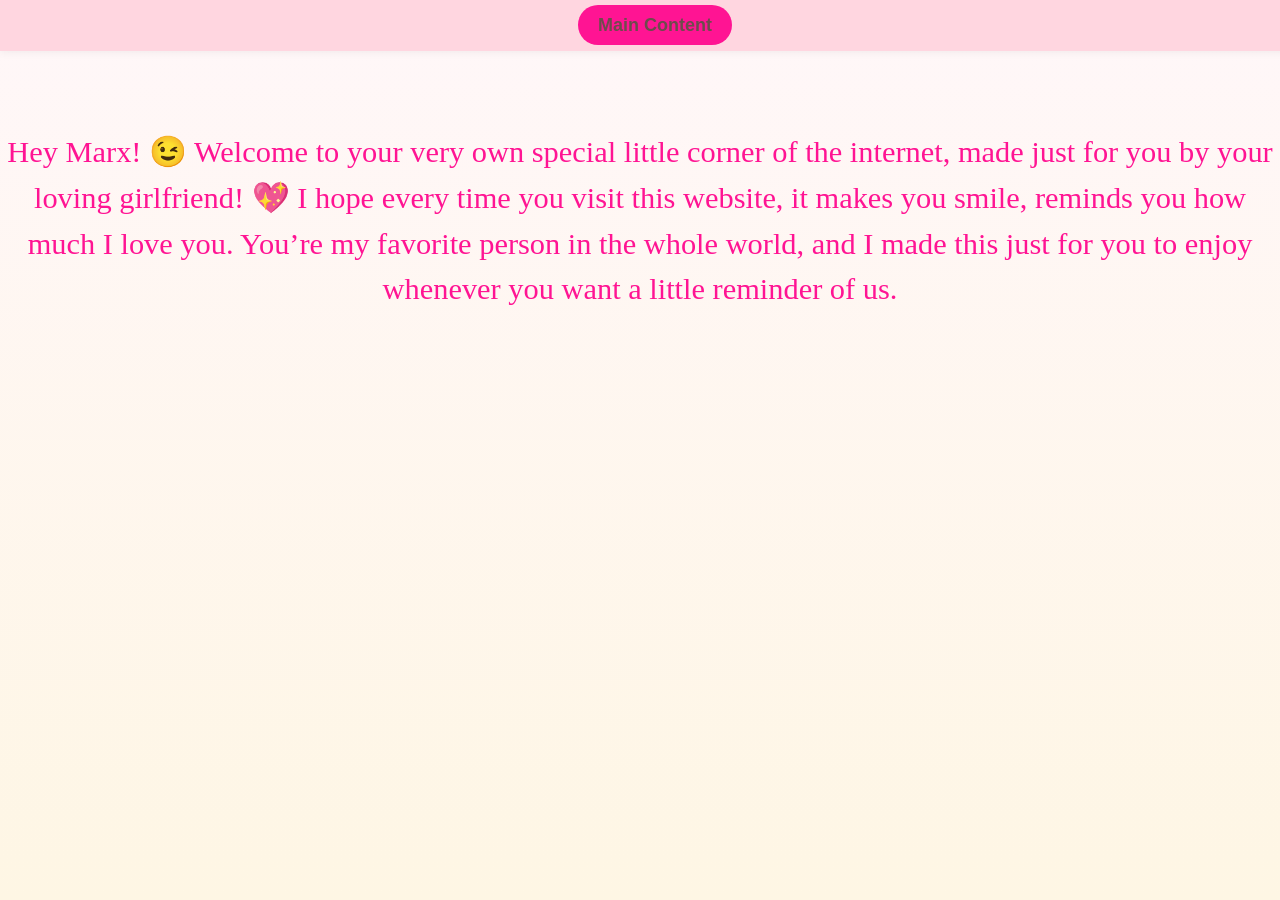
<file: index.html>
<!DOCTYPE html>
<html lang="en">
<head>
    <meta charset="UTF-8">
    <meta name="viewport" content="width=device-width, initial-scale=1.0">
    <title>For you</title>
    <link rel="stylesheet" href="style.css">
</head>
<body>
    <nav class="navbar">
  <a href="maincontent.html" class="nav-link">Main Content</a>
</nav>

<!-- Animation container -->
<div class="animation-container">
  <p class="animated-text">Hey Marx! 😉 Welcome to your very own special little corner of the internet, made just for you by your loving girlfriend! 💖 I hope every time you visit this website, it makes you smile, reminds you how much I love you. You’re my favorite person in the whole world, and I made this just for you to enjoy whenever you want a little reminder of us.</p>
</div>
    
</body>
</html>
</file>
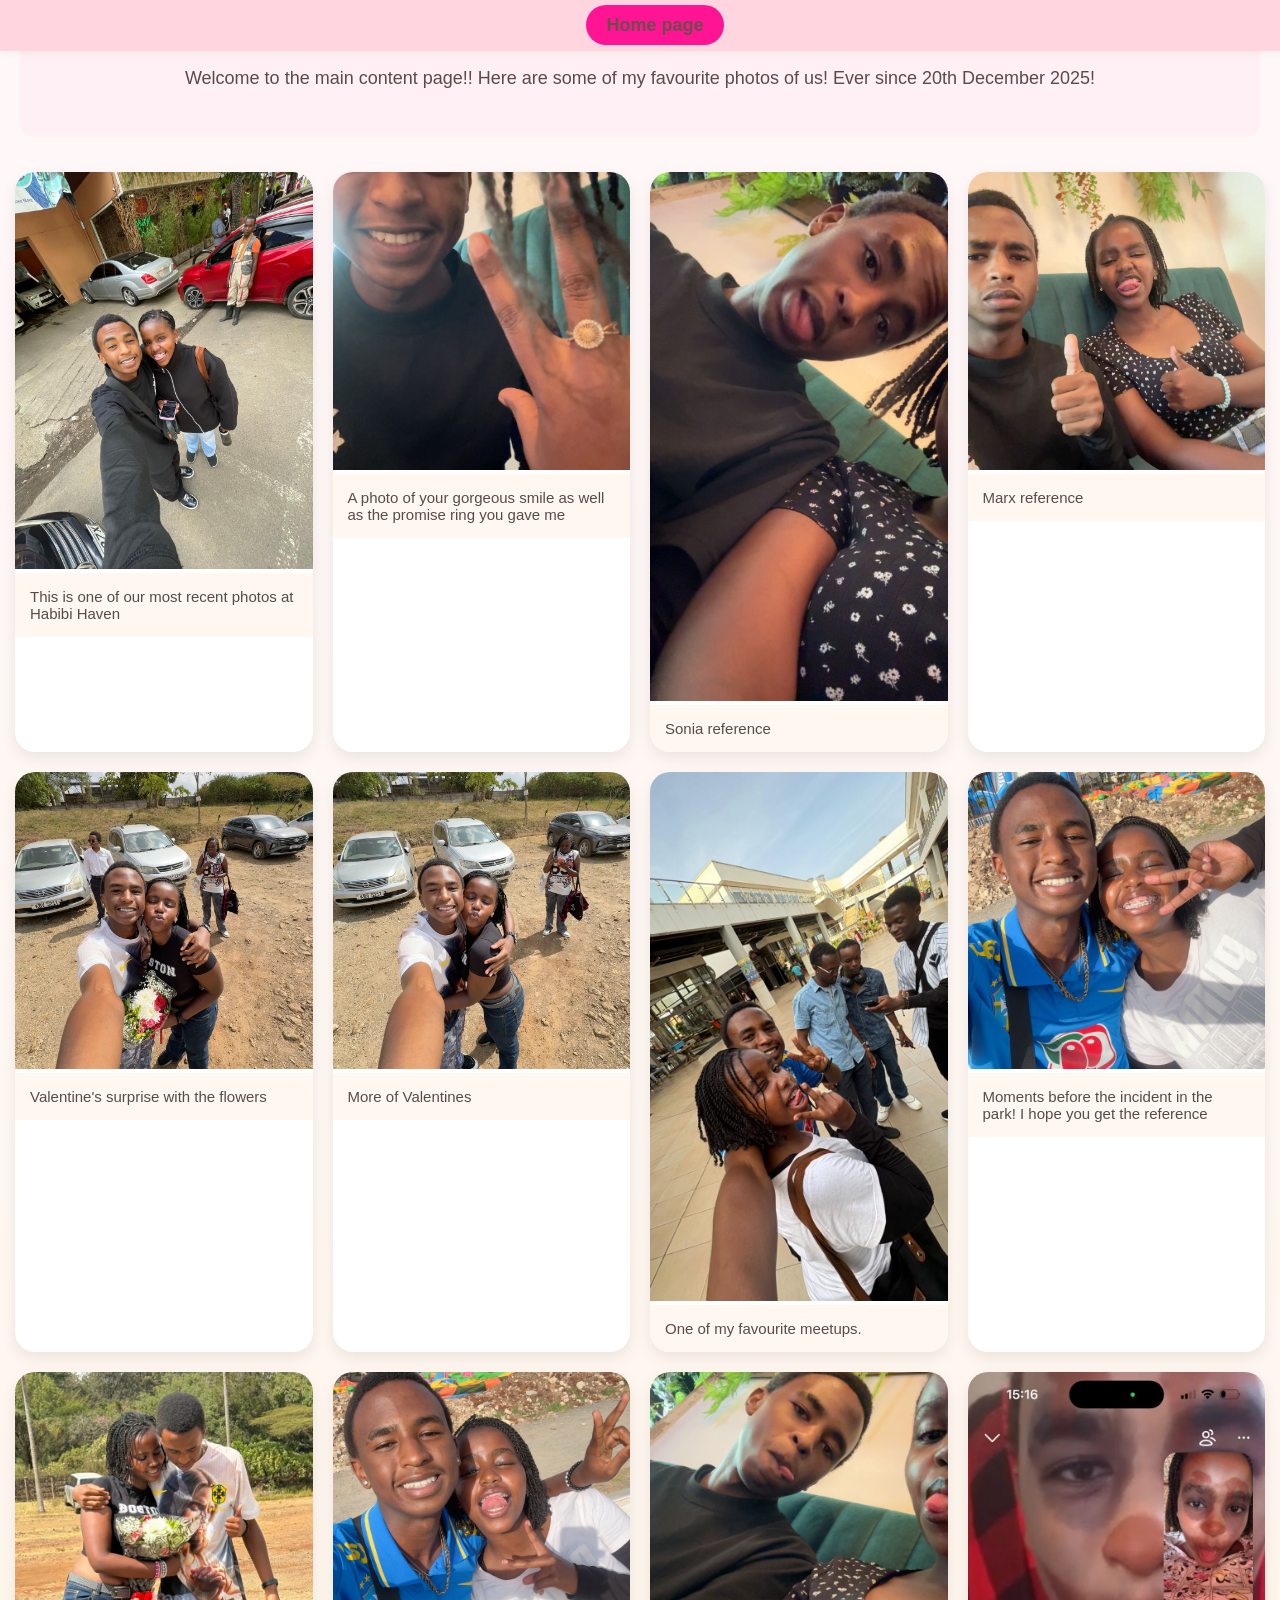
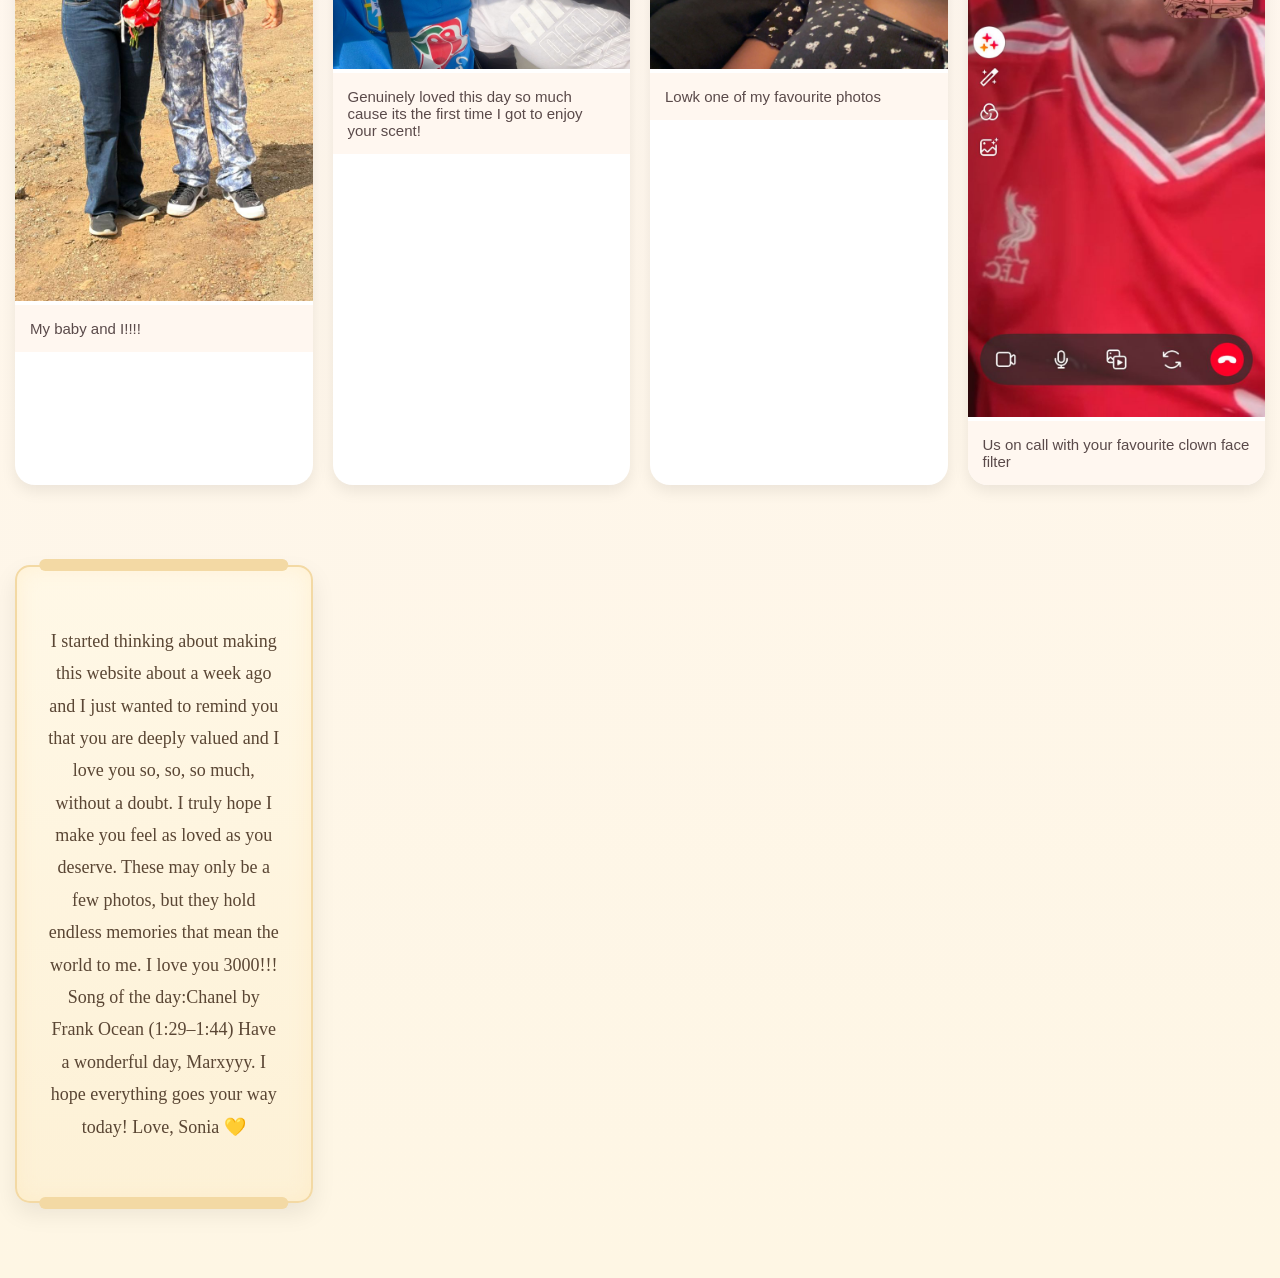
<file: maincontent.html>
<!DOCTYPE html>
<html lang="en">
<head>
    <meta charset="UTF-8">
    <meta name="viewport" content="width=device-width, initial-scale=1.0">
    <title>For you!</title>
    <link rel="stylesheet" href="style.css">
    <link rel="stylesheet" href="Photos/">
</head>
<body>
        <nav class="navbar">
  <a href="index.html" class="nav-link">Home page</a>
</nav>

<div class="introparagraph">
<p>Welcome to the main content page!!
    Here are some of my favourite photos of us!
    Ever since 20th December 2025!
</p>
</div>

<div class="photogallery">
<div class="card">
    <img src="Photos/WhatsApp Image 2026-03-31 at 14.49.08(1).jpeg" alt="Photo1">
    <div class="cardcontent">
        <p>This is one of our most recent photos at Habibi Haven</p>
    </div>
</div>

<div class="card">
    <img src="Photos/WhatsApp Image 2026-03-31 at 14.49.08(2).jpeg" alt="Photo2">
    <div class="cardcontent">
        <p>A photo of your gorgeous smile as well as the promise ring you gave me</p>
    </div>
</div>

<div class="card">
    <img src="Photos/WhatsApp Image 2026-03-31 at 14.49.08(3).jpeg" alt="Photo3">
    <div class="cardcontent">
        <p>Sonia reference</p>
    </div>
</div>

<div class="card">
    <img src="Photos/WhatsApp Image 2026-03-31 at 14.49.08.jpeg" alt="Photo4">
    <div class="cardcontent">
        <p>Marx reference</p>
    </div>
</div>

<div class="card">
    <img src="Photos/WhatsApp Image 2026-03-31 at 14.49.09(1).jpeg" alt="Photo5">
    <div class="cardcontent">
        <p>Valentine's surprise with the flowers</p>
    </div>
</div>

<div class="card">
    <img src="Photos/WhatsApp Image 2026-03-31 at 14.49.09(2).jpeg" alt="Photo6">
    <div class="cardcontent">
        <p>More of Valentines</p>
    </div>
</div>

<div class="card">
    <img src="Photos/WhatsApp Image 2026-03-31 at 14.49.11.jpeg" alt="Photo7">
    <div class="cardcontent">
        <p>One of my favourite meetups.</p>
    </div>
</div>

<div class="card">
    <img src="Photos/WhatsApp Image 2026-03-31 at 14.49.11(2).jpeg" alt="Photo8">
    <div class="cardcontent">
        <p>Moments before the incident in the park! 
            I hope you get the reference
        </p>
    </div>
</div>

<div class="card">
    <img src="Photos/WhatsApp Image 2026-03-31 at 14.49.10(1).jpeg" alt="Photo9">
<div class="cardcontent">
      <p>My baby and I!!!!</p>
</div>
</div>

<div class="card">
    <img src="Photos/WhatsApp Image 2026-03-31 at 14.49.11(1).jpeg" alt="Photo10">
    <div class="cardcontent">
        <p>Genuinely loved this day so much cause its the first time I got to enjoy your scent!</p>
    </div>
</div>


<div class="card">
    <img src="Photos/WhatsApp Image 2026-03-31 at 14.49.09.jpeg" alt="Photo11">
    <div class="cardcontent">
        <p>Lowk one of my favourite photos</p>
    </div>
</div>

<div class="card">
    <img src="Photos/WhatsApp Image 2026-03-31 at 14.49.10(2).jpeg" alt="Photo12">
    <div class="cardcontent">
        <p>Us on call with your favourite clown face filter</p>
    </div>
</div>

<div class="closingstatement">
    <p>I started thinking about making this website about a week ago and I just wanted to remind you that you are deeply valued and I love you so, so, so much, without a doubt.
I truly hope I make you feel as loved as you deserve. These may only be a few photos, but they hold endless memories that mean the world to me. I love you 3000!!!
Song of the day:Chanel by Frank Ocean (1:29–1:44)
Have a wonderful day, Marxyyy. I hope everything goes your way today!
Love,
Sonia 💛
    </p>
</div>
</div>
</body>
</html>
</file>
<file: style.css>
/* style.css */

body {
    font-family: Arial, sans-serif;
    background-color: #fff0f5; /* soft pastel background */
    display: flex;
    flex-direction: column;
    min-height: 100vh;
    margin: 0;
}

/* Navbar styling */
.navbar {
    position: fixed;       /* keeps it at the top always */
    top: 0;
    left: 0;
    width: 100%;
    background-color: #ffb6c1;
    padding: 15px 0;
    text-align: center;
    z-index: 1000;         /* makes sure it stays above other content */
}

/* Button-style link */
.nav-link {
    text-decoration: none;
    background-color: #ff1493;
    color: white;
    padding: 10px 20px;
    border-radius: 25px;   /* makes it rounded like a button */
    font-weight: bold;
    font-size: 1rem;
    transition: all 0.3s ease;
}

/* Hover effect */
.nav-link:hover {
    background-color: rebeccapurple;
}

/* Push content down so it doesn't hide under navbar */
.animation-container {
    margin-top: 100px;
}

.animated-text {
    font-size: 1.9rem;
    color: #ff1493;
    line-height: 1.5;
    animation: floatText 4s ease-in-out infinite;
    text-align: center;
    font-family: Georgia, 'Times New Roman', Times, serif;
}

/* Keyframes for gentle up-and-down movement */
@keyframes floatText {
    0%, 100% {
        transform: translateY(0);
    }
    50% {
        transform: translateY(-10px);
    }
}

/* 🌸 General Page Styling */
body {
    margin: 0;
    font-family: "Poppins", sans-serif;
    background: linear-gradient(to bottom, #fff7f9, #fef6e4);
    color: #5a4a4a;
}

/* 🌼 Navbar */
.navbar {
    background-color: #ffd6e0;
    padding: 15px;
    text-align: center;
    box-shadow: 0 2px 8px rgba(0,0,0,0.05);
}

.nav-link {
    text-decoration: none;
    color: #6d4c4c;
    font-weight: bold;
    font-size: 18px;
}

.nav-link:hover {
    color: #ff8fab;
}

/* 🌷 Intro Paragraph */
.introparagraph {
    text-align: center;
    padding: 30px 20px;
    font-size: 18px;
    background-color: #fff0f5;
    margin: 20px;
    border-radius: 15px;
}

/* 🧸 Photo Gallery Grid */
.photogallery {
    display: grid;
    grid-template-columns: repeat(auto-fit, minmax(250px, 1fr));
    gap: 20px;
    padding: 15px;
}

/* 📸 Card Styling */
.card {
    background-color: #ffffff;
    border-radius: 20px;
    overflow: hidden;
    box-shadow: 0 6px 15px rgba(0,0,0,0.08);
    transition: transform 0.3s ease;
}

.card:hover {
    transform: translateY(-5px);
}

/* 🖼️ Images */
.card img {
    width: 100%;
    height: auto;
    object-fit: cover;
}

/* 💌 Card Content */
.cardcontent {
    padding: 15px;
    background-color: #fff7f0;
}

.cardcontent p {
    margin: 0;
    font-size: 15px;
}

.closingstatement {
    max-width: 800px;
    margin: 60px auto;
    padding: 40px 30px;

    background: linear-gradient(to bottom, #fff8e7, #fdf1d6);
    border: 2px solid #f3d9a4;

    border-radius: 15px;

    box-shadow: 
        0 10px 25px rgba(0,0,0,0.08),
        inset 0 0 20px rgba(255, 230, 180, 0.4);

    text-align: center;

    position: relative;
}

/* ✨ Top & bottom "rolled scroll" effect */
.closingstatement::before,
.closingstatement::after {
    content: "";
    position: absolute;
    left: 50%;
    transform: translateX(-50%);
    width: 85%;
    height: 12px;
    background: #f3d9a4;
    border-radius: 10px;
}

.closingstatement::before {
    top: -8px;
}

.closingstatement::after {
    bottom: -8px;
}

/* ✍️ Text styling */
.closingstatement p {
    font-family: "Georgia", serif;
    font-size: 18px;
    line-height: 1.8;
    color: #5a4634;
}

@media (max-width: 600px) {

    /* 📸 Stack photos nicely */
    .photogallery {
        grid-template-columns: 1fr;
    }

    /* 🖼️ Smaller images */
    .card img {
        height: 200px;
    }

    /* 📝 Text adjustments */
    .introparagraph {
        font-size: 16px;
        padding: 20px;
    }

    .closingstatement {
        padding: 20px;
        margin: 30px 10px;
    }

    .closingstatement p {
        font-size: 18px;
    }

    /* 🌸 Navbar spacing */
    .nav-link {
        font-size: 16px;
    }
}
</file>
